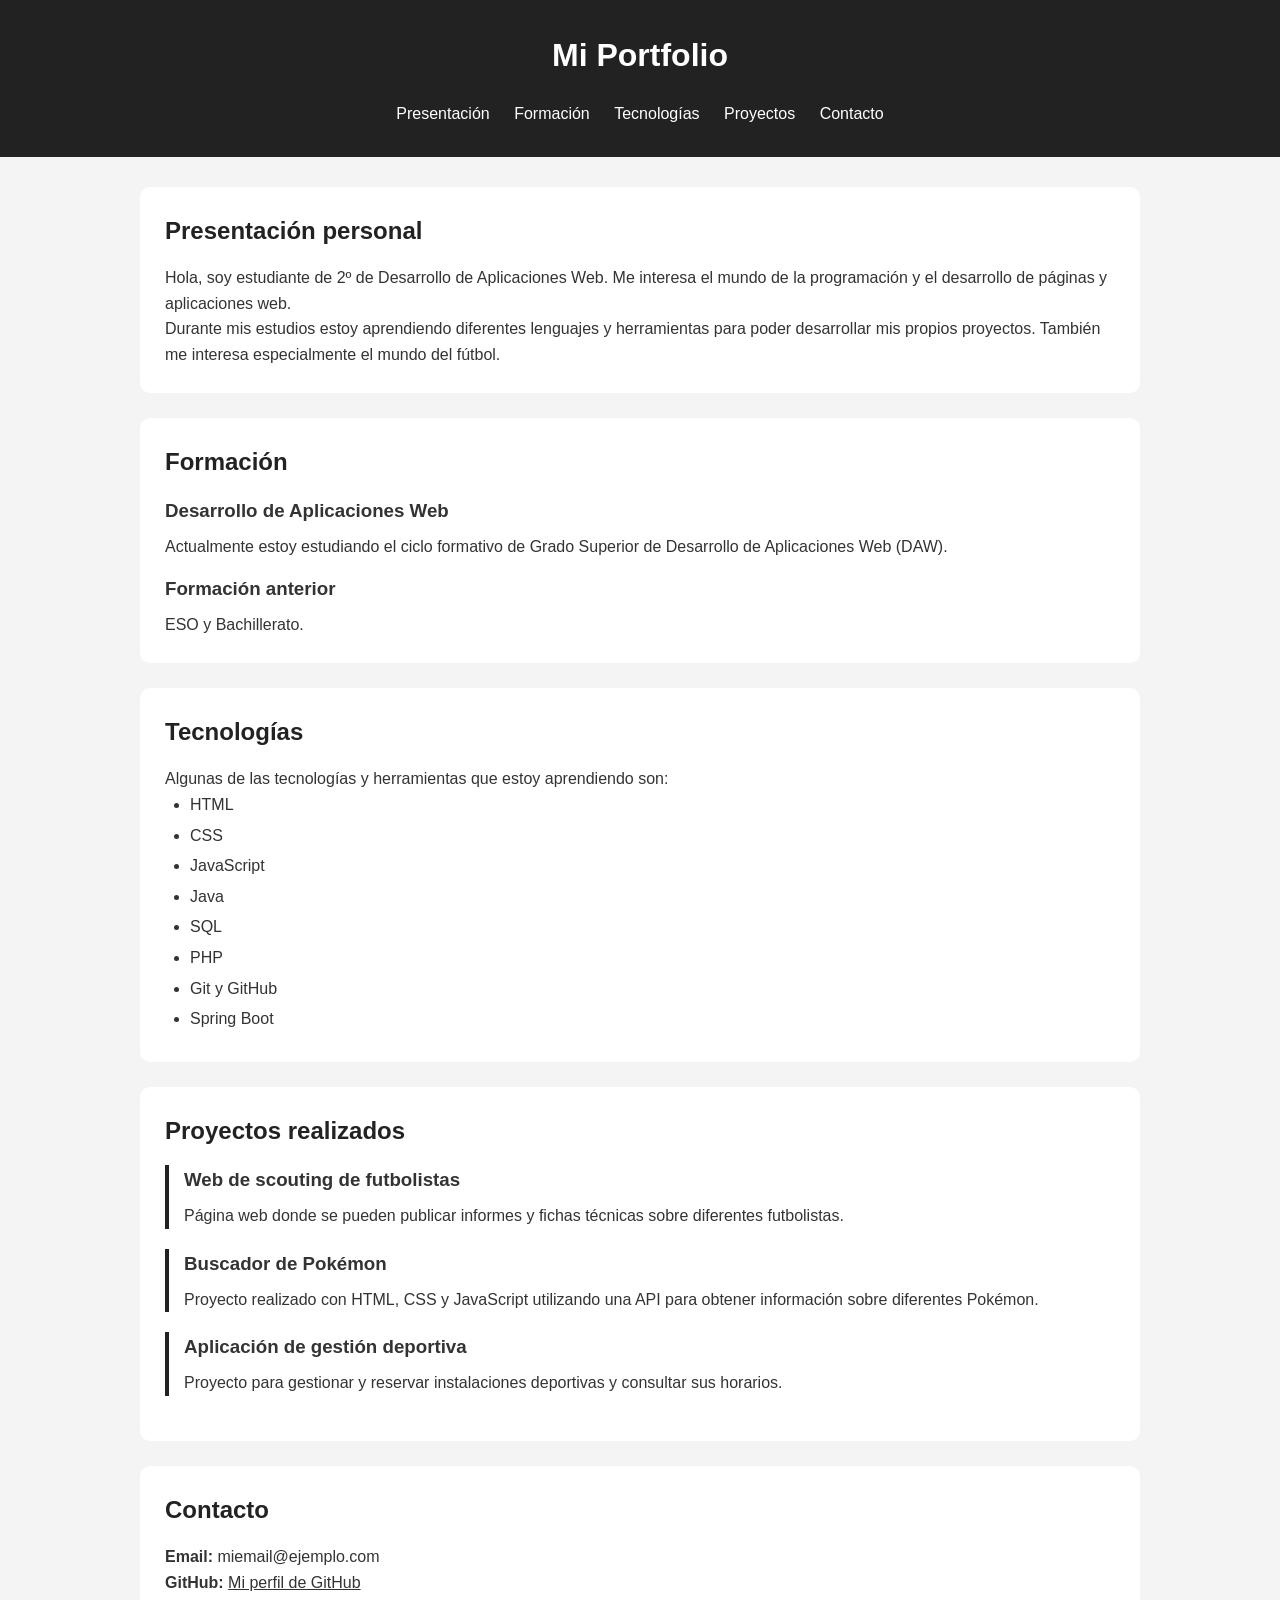
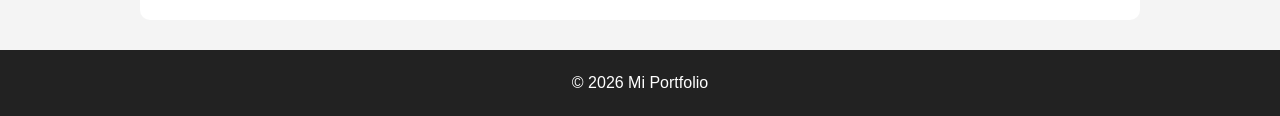
<file: portfolio/index.html>
<!DOCTYPE html>

<html lang="es">

<head>
    <meta charset="UTF-8">
    <meta name="viewport" content="width=device-width, initial-scale=1.0">
    <title>Mi Portfolio</title>
    <link rel="stylesheet" href="style.css">
</head>

<body>

<header>
    <h1>Mi Portfolio</h1>

    <nav>
        <a href="#presentacion">Presentación</a>
        <a href="#formacion">Formación</a>
        <a href="#tecnologias">Tecnologías</a>
        <a href="#proyectos">Proyectos</a>
        <a href="#contacto">Contacto</a>
    </nav>
</header>

<main>

    <section id="presentacion">
        <h2>Presentación personal</h2>

        <p>
            Hola, soy estudiante de 2º de Desarrollo de Aplicaciones Web.
            Me interesa el mundo de la programación y el desarrollo de
            páginas y aplicaciones web.
        </p>

        <p>
            Durante mis estudios estoy aprendiendo diferentes lenguajes
            y herramientas para poder desarrollar mis propios proyectos.
            También me interesa especialmente el mundo del fútbol.
        </p>
    </section>


    <section id="formacion">
        <h2>Formación</h2>

        <h3>Desarrollo de Aplicaciones Web</h3>

        <p>
            Actualmente estoy estudiando el ciclo formativo de Grado
            Superior de Desarrollo de Aplicaciones Web (DAW).
        </p>

        <h3>Formación anterior</h3>

        <p>
            ESO y Bachillerato.
        </p>
    </section>


    <section id="tecnologias">
        <h2>Tecnologías</h2>

        <p>
            Algunas de las tecnologías y herramientas que estoy aprendiendo
            son:
        </p>

        <ul>
            <li>HTML</li>
            <li>CSS</li>
            <li>JavaScript</li>
            <li>Java</li>
            <li>SQL</li>
            <li>PHP</li>
            <li>Git y GitHub</li>
            <li>Spring Boot</li>
        </ul>
    </section>


    <section id="proyectos">
        <h2>Proyectos realizados</h2>

        <div class="proyecto">
            <h3>Web de scouting de futbolistas</h3>

            <p>
                Página web donde se pueden publicar informes y fichas
                técnicas sobre diferentes futbolistas.
            </p>
        </div>

        <div class="proyecto">
            <h3>Buscador de Pokémon</h3>

            <p>
                Proyecto realizado con HTML, CSS y JavaScript utilizando
                una API para obtener información sobre diferentes Pokémon.
            </p>
        </div>

        <div class="proyecto">
            <h3>Aplicación de gestión deportiva</h3>

            <p>
                Proyecto para gestionar y reservar instalaciones
                deportivas y consultar sus horarios.
            </p>
        </div>
    </section>


    <section id="contacto">
        <h2>Contacto</h2>

        <p>
            <strong>Email:</strong> miemail@ejemplo.com
        </p>

        <p>
            <strong>GitHub:</strong>
            <a href="https://github.com/" target="_blank">
                Mi perfil de GitHub
            </a>
        </p>
    </section>

</main>


<footer>
    <p>© 2026 Mi Portfolio</p>
</footer>

</body>

</html>
</file>
<file: portfolio/style.css>
* {
  margin: 0;
  padding: 0;
  box-sizing: border-box;
  }

body {
font-family: Arial, sans-serif;
background-color: #f4f4f4;
color: #333;
line-height: 1.6;
}

header {
background-color: #222;
color: white;
text-align: center;
padding: 30px;
}

header h1 {
margin-bottom: 20px;
}

nav a {
color: white;
text-decoration: none;
margin: 0 10px;
}

nav a:hover {
text-decoration: underline;
}

main {
width: 80%;
max-width: 1000px;
margin: 30px auto;
}

section {
background-color: white;
padding: 25px;
margin-bottom: 25px;
border-radius: 10px;
}

h2 {
margin-bottom: 15px;
color: #222;
}

h3 {
margin-top: 15px;
margin-bottom: 8px;
}

ul {
padding-left: 25px;
}

li {
margin-bottom: 5px;
}

.proyecto {
border-left: 4px solid #222;
padding-left: 15px;
margin-bottom: 20px;
}

a {
color: #333;
}

footer {
background-color: #222;
color: white;
text-align: center;
padding: 20px;
}
</file>
